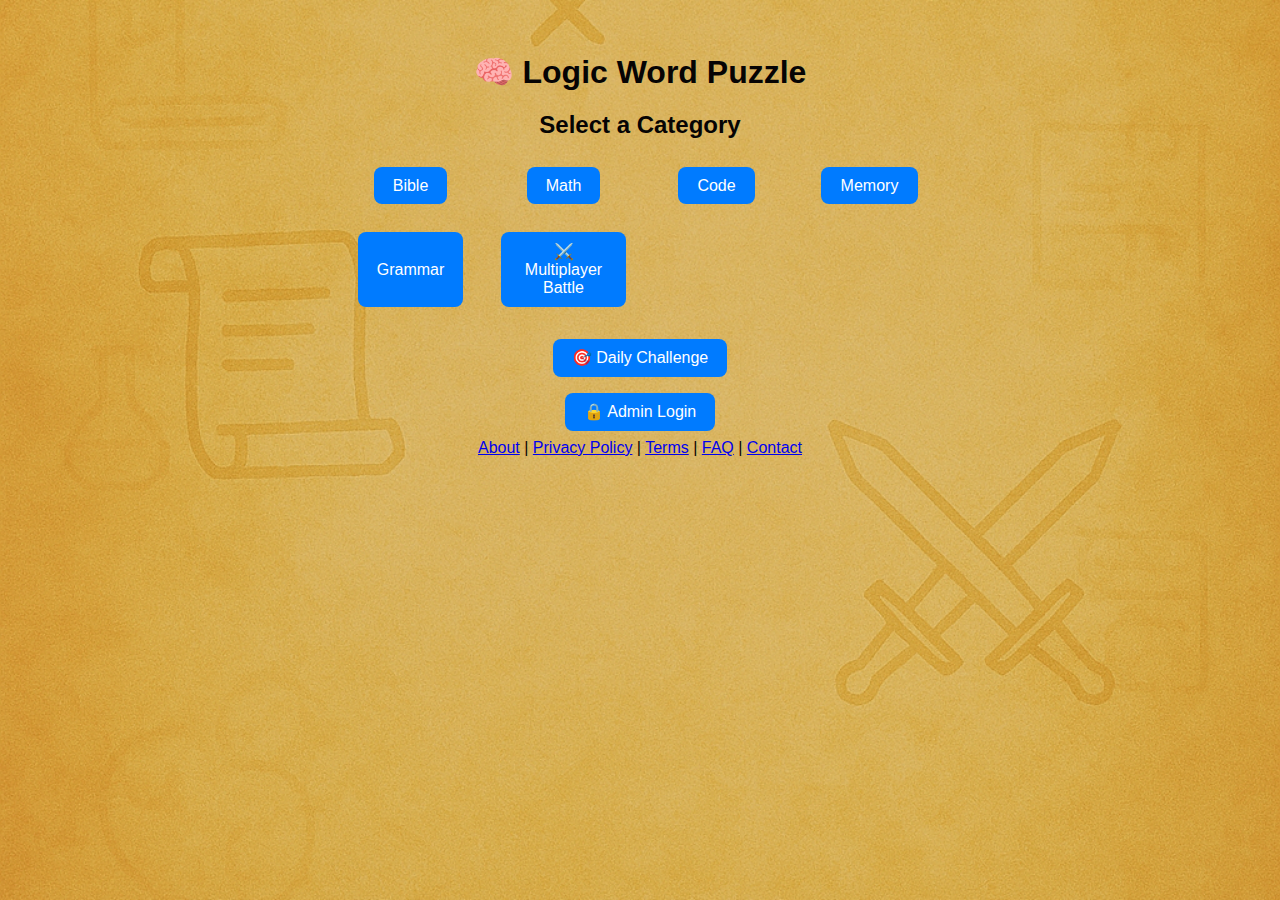
<file: index.html>
<!DOCTYPE html>
<html lang="en">
<head>
  <meta charset="UTF-8" />
  <meta name="viewport" content="width=device-width, initial-scale=1.0" />
  <title>Logic Word Puzzle</title>
  <link rel="stylesheet" href="style.css" />
  <link rel="icon" href="img/Br1.jpg">
</head>
<body>
  <div class="container">
    <h1>🧠 Logic Word Puzzle</h1>
    <div id="level-screen">
      <h2>Select a Category</h2>
      <div id="category-buttons">
        <button class="category-btn" data-category="bible">Bible</button>
        <button class="category-btn" data-category="math">Math</button>
        <button class="category-btn" data-category="code">Code</button>
        <button class="category-btn" data-category="memory">Memory</button>
        <button class="category-btn" data-category="grammar">Grammar</button>
        <button onclick="startMultiplayerMode()">⚔️ Multiplayer Battle</button>
      </div>

      <!-- 🎯 Add Daily Challenge Button here -->
<div style="margin-top: 15px;">
  <button onclick="startDailyChallenge()">🎯 Daily Challenge</button>
</div>

      <!-- Popup modal for level selection -->
      <div id="level-popup" class="modal hidden">
        <div class="modal-content">
          <h3>Select Level</h3>
          <div id="level-buttons" class="level-options">
            <button class="level-btn" data-level="beginner">Beginner</button>
            <button class="level-btn" data-level="easy">Easy</button>
            <button class="level-btn" data-level="medium">Medium</button>
            <button class="level-btn" data-level="hard">Hard</button>
            <button class="level-btn" data-level="expert">Expert</button>
          </div>
          <button id="cancel-btn">Cancel</button>
        </div>
      </div>
    </div>

   <!-- Admin Login Button -->
<button onclick="openAdminPopup()" aria-label="Admin Login" title="Admin Login">
  <span aria-hidden="true">🔒</span> Admin Login
</button>

<!-- Admin Panel Modal -->
<div id="admin-popup" class="modal hidden" role="dialog" aria-modal="true" aria-labelledby="admin-panel-title">
  <div class="modal-content">
    <h3 id="admin-panel-title">Admin Panel – Add Word to Category/Level</h3>
    <label for="admin-category">Category:</label>
    <select id="admin-category">
      <option value="bible">Bible</option>
      <option value="math">Math</option>
      <option value="code">Code</option>
      <option value="memory">Memory</option>
      <option value="daily">Daily</option>
      <option value="grammar">Grammar</option>
    </select>
    <label for="admin-level">Level:</label>
    <select id="admin-level">
      <option value="beginner">Beginner</option>
      <option value="easy">Easy</option>
      <option value="medium">Medium</option>
      <option value="hard">Hard</option>
      <option value="expert">Expert</option>
    </select>
    <input type="text" id="admin-word" placeholder="Enter new word" aria-label="Enter new word" />
    <button id="admin-add-btn">Add Word</button>
    <button id="admin-logout-btn">Logout</button>
    <button id="admin-close-btn">Close</button>
    <p id="admin-feedback" aria-live="polite"></p>
  </div>
</div>
    <div id="game-screen" class="hidden">
      <div class="status">
        <span id="score">Score: 0</span>
        <span id="timer">Time: 30</span>
        <span id="coins">Coins: 0</span>
        <span id="high-score">High Score: 0</span>
      </div>
<div class="puzzle-box">
  <h3 id="level-name"></h3>
  <div id="progress" style="margin-bottom: 10px;">Word 1 of 10</div>
  <h2 id="scrambled-word">_ _ _</h2>

  <input type="text" id="user-input" placeholder="Your guess..." />
  
  <div id="hint" style="color: #555; margin: 5px 0;"></div>
  <p id="feedback"></p>

  <div style="margin-top: 10px;">
    <button id="submit-btn">Submit</button>
    <button id="hint-btn">Hint</button>
    <button id="skip-btn">Skip</button>
    <button id="next-btn" class="hidden">Next Word</button>
  </div>
</div>
  </div>
  
    <div id="result-screen" class="hidden">
      <h2>Game Over!</h2>
      <p id="final-score"></p>
      <button onclick="restartGame()">Play Again</button>
    </div>

    <div id="leaderboard-screen" class="hidden">
  <h2>🏆 Leaderboard</h2>
  <ul id="leaderboard-list"></ul>
  <button onclick="restartGame()">Back to Menu</button>
</div>

  <footer>
    <a href="about.html">About</a> |
    <a href="privacy.html">Privacy Policy</a> |
    <a href="terms.html">Terms</a> |
    <a href="faq.html">FAQ</a> |
    <a href="contact.html">Contact</a>
  </footer>

  <script src="script.js"></script>
</body>
</html>
</file>
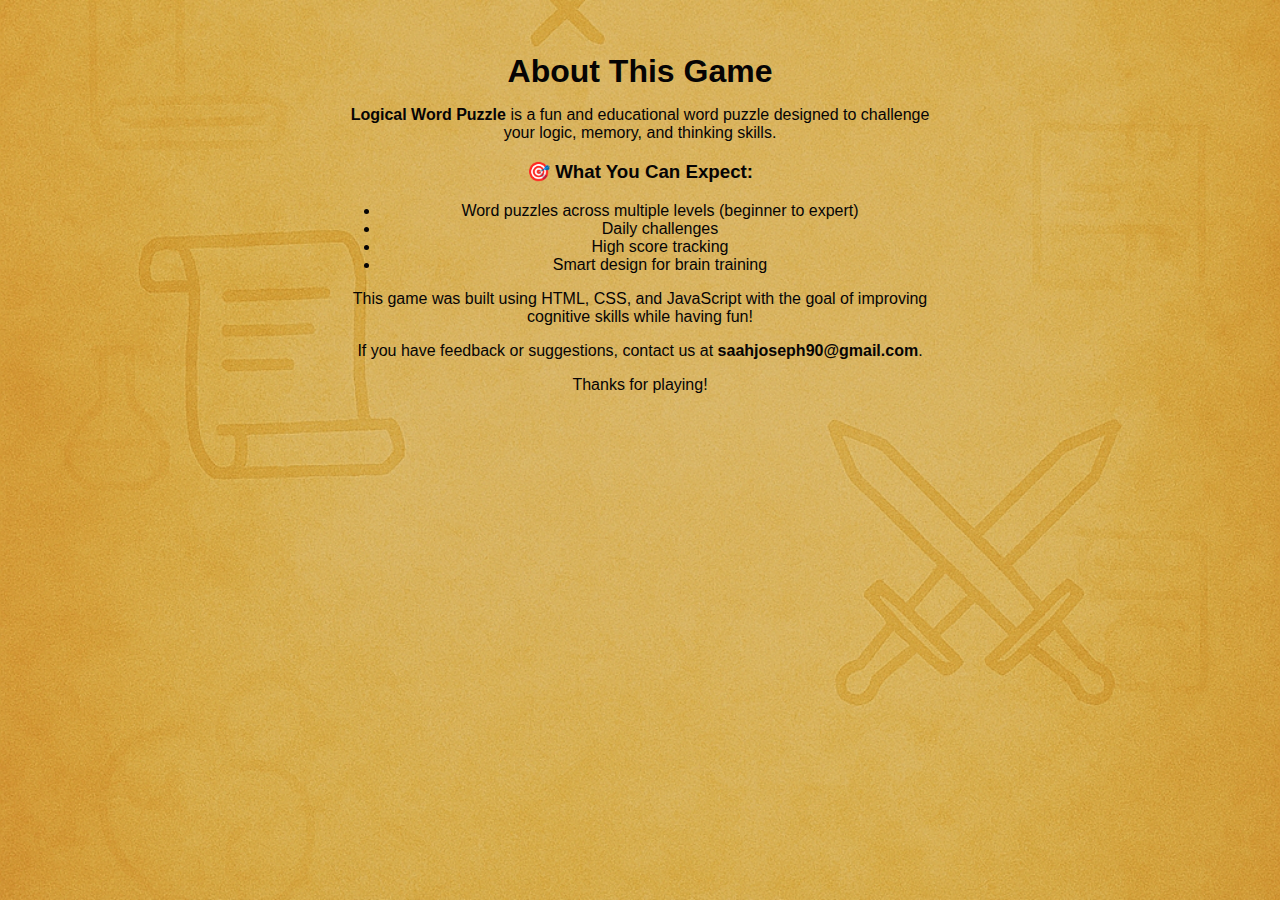
<file: about.html>
<!DOCTYPE html>
<html lang="en">
<head>
  <meta charset="UTF-8">
  <title>About This Game</title>
  <link rel="icon" href="Img/Br1.jpg">
  <link rel="stylesheet" href="style.css" />
</head>
<body>
  <div class="container">
    <h1>About This Game</h1>
    <p><strong>Logical Word Puzzle</strong> is a fun and educational word puzzle designed to challenge your logic, memory, and thinking skills.</p>

    <h3>🎯 What You Can Expect:</h3>
    <ul>
      <li>Word puzzles across multiple levels (beginner to expert)</li>
      <li>Daily challenges</li>
      <li>High score tracking</li>
      <li>Smart design for brain training</li>
    </ul>

    <p>This game was built using HTML, CSS, and JavaScript with the goal of improving cognitive skills while having fun!</p>

    <p>If you have feedback or suggestions, contact us at <strong>saahjoseph90@gmail.com</strong>.</p>

    <p>Thanks for playing!</p>
  </div>
</body>
</html>
</file>
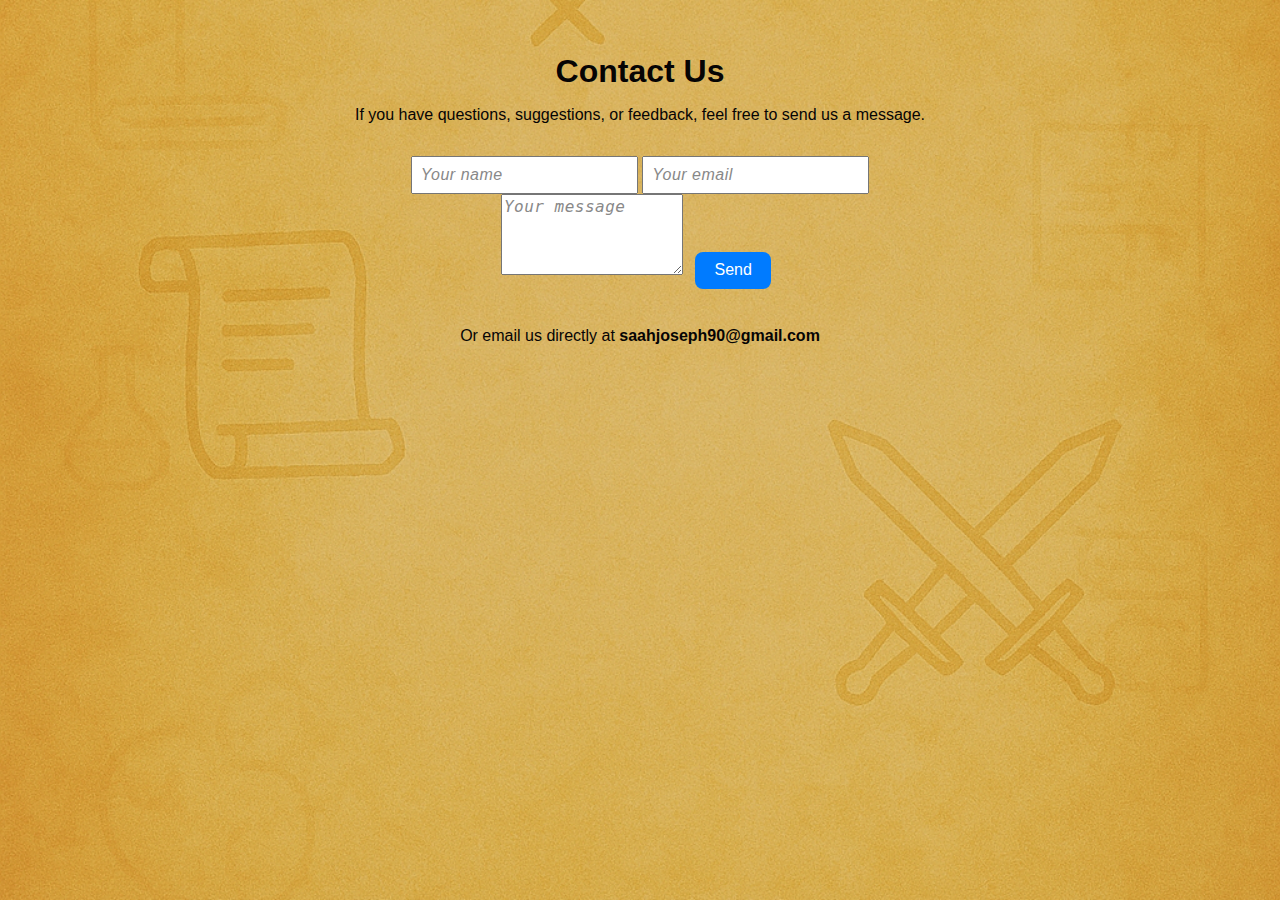
<file: contact.html>
<!DOCTYPE html>
<html lang="en">
<head>
  <meta charset="UTF-8">
  <title>Contact Us</title>
  <link rel="icon" href="img/Br1.jpg">
  <link rel="stylesheet" href="style.css" />
</head>
<body>
  <div class="container">
    <h1>Contact Us</h1>
    <p>If you have questions, suggestions, or feedback, feel free to send us a message.</p>
    <form id="contact-form" method="POST">
      <input type="text" name="name" placeholder="Your name" required>
      <input type="email" name="email" placeholder="Your email" required>
      <textarea name="message" placeholder="Your message" rows="5" required></textarea>
      <button type="submit">Send</button>
      <p id="form-status"></p>
    </form>
    <p style="margin-top: 30px;">Or email us directly at <strong>saahjoseph90@gmail.com</strong></p>
  </div>
</body>
</html>
</file>
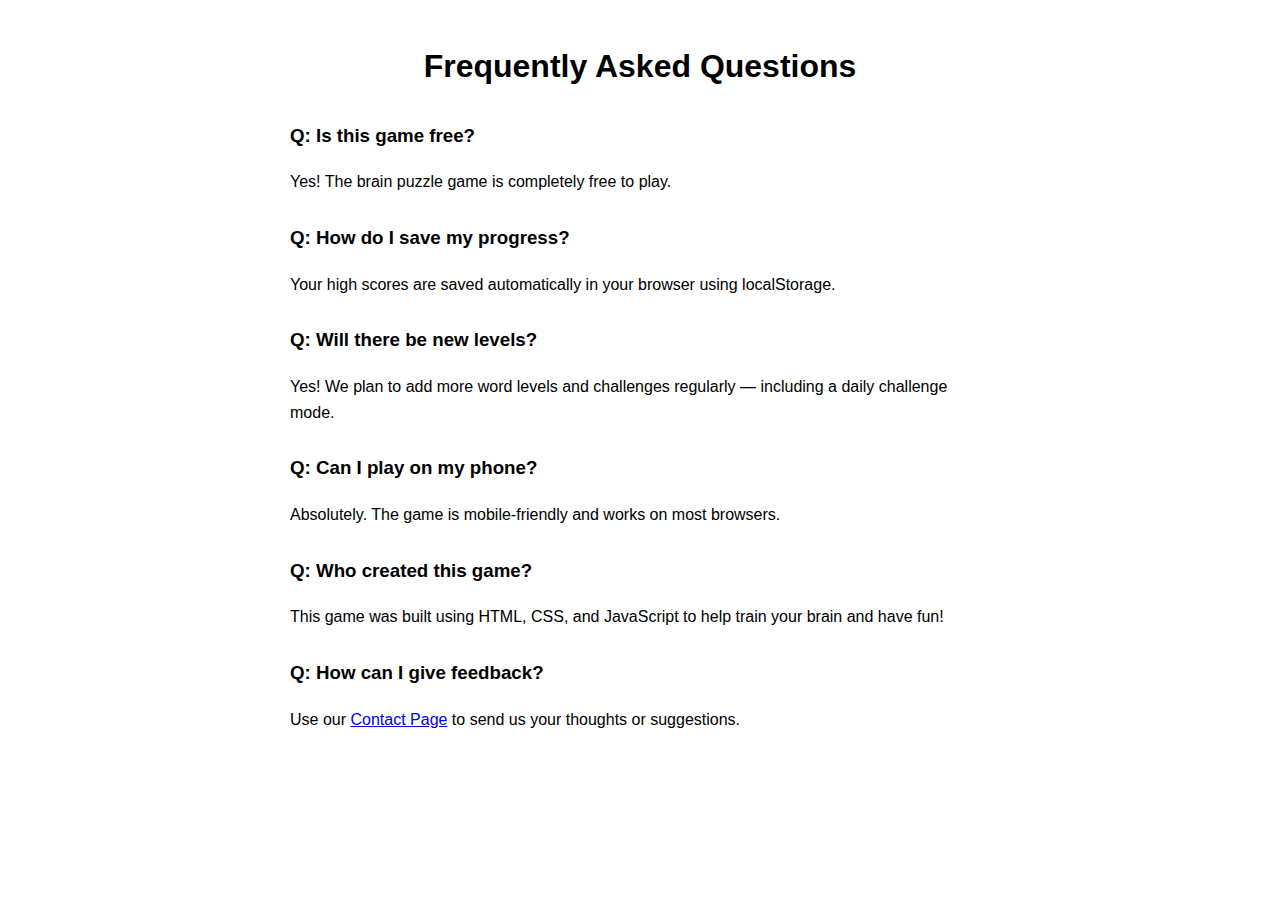
<file: faq.html>
<!DOCTYPE html>
<html lang="en">
<head>
  <meta charset="UTF-8" />
  <title>FAQ - Brain Puzzle Game</title>
  <style>
    body {
      font-family: sans-serif;
      max-width: 700px;
      margin: auto;
      padding: 20px;
      line-height: 1.6;
    }
    h1 {
      text-align: center;
    }
    h3 {
      margin-top: 1.5em;
    }
  </style>
</head>
<body>
  <h1>Frequently Asked Questions</h1>

  <h3>Q: Is this game free?</h3>
  <p>Yes! The brain puzzle game is completely free to play.</p>

  <h3>Q: How do I save my progress?</h3>
  <p>Your high scores are saved automatically in your browser using localStorage.</p>

  <h3>Q: Will there be new levels?</h3>
  <p>Yes! We plan to add more word levels and challenges regularly — including a daily challenge mode.</p>

  <h3>Q: Can I play on my phone?</h3>
  <p>Absolutely. The game is mobile-friendly and works on most browsers.</p>

  <h3>Q: Who created this game?</h3>
  <p>This game was built using HTML, CSS, and JavaScript to help train your brain and have fun!</p>

  <h3>Q: How can I give feedback?</h3>
  <p>Use our <a href="contact.html">Contact Page</a> to send us your thoughts or suggestions.</p>

</body>
</html>
</file>
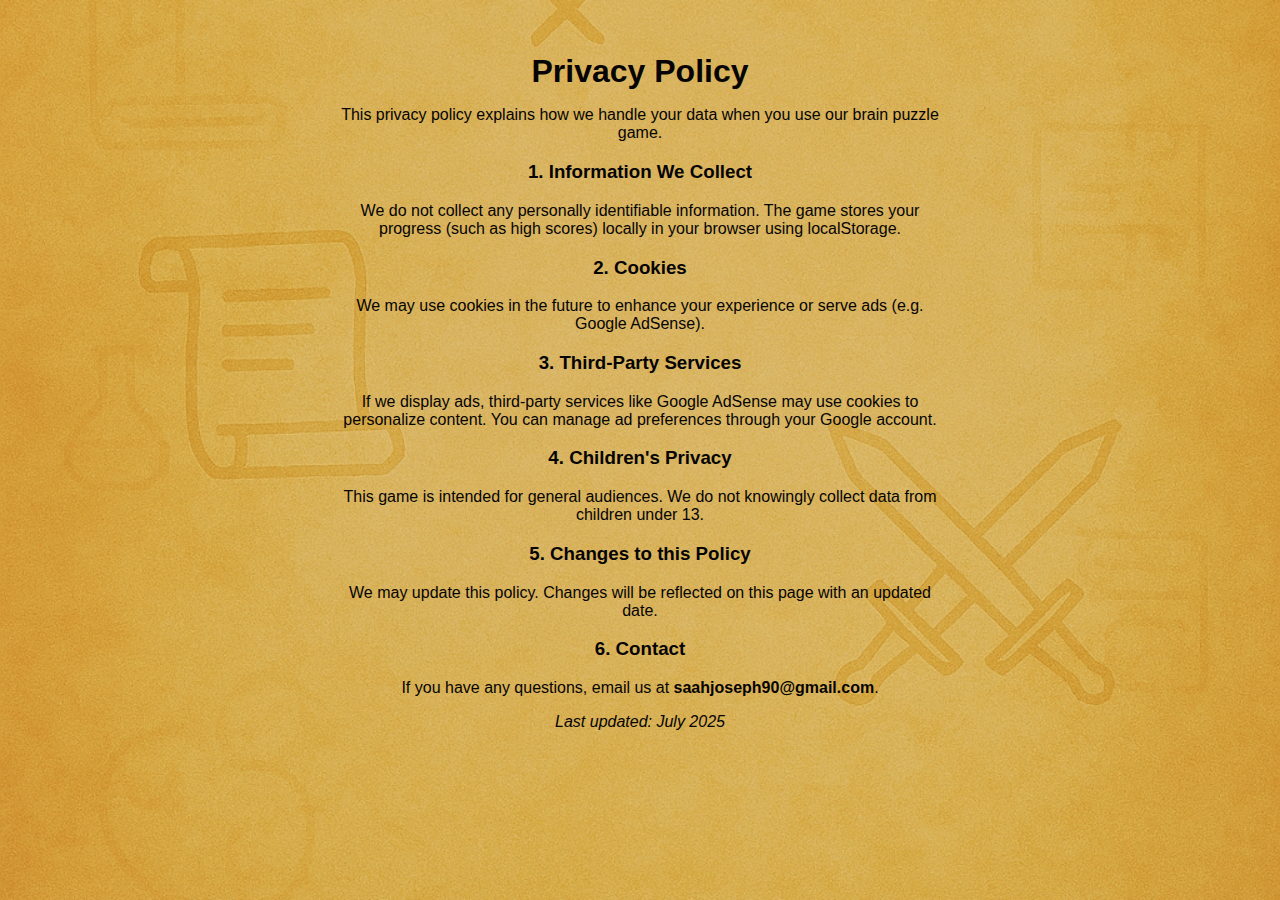
<file: privacy.html>
<!DOCTYPE html>
<html lang="en">
<head>
  <meta charset="UTF-8">
  <title>Privacy Policy</title>
  <link rel="icon" href="Img/Br1.jpg">
  <link rel="stylesheet" href="style.css" />
</head>
<body>
  <div class="container">
    <h1>Privacy Policy</h1>
    <p>This privacy policy explains how we handle your data when you use our brain puzzle game.</p>

    <h3>1. Information We Collect</h3>
    <p>We do not collect any personally identifiable information. The game stores your progress (such as high scores) locally in your browser using localStorage.</p>

    <h3>2. Cookies</h3>
    <p>We may use cookies in the future to enhance your experience or serve ads (e.g. Google AdSense).</p>

    <h3>3. Third-Party Services</h3>
    <p>If we display ads, third-party services like Google AdSense may use cookies to personalize content. You can manage ad preferences through your Google account.</p>

    <h3>4. Children's Privacy</h3>
    <p>This game is intended for general audiences. We do not knowingly collect data from children under 13.</p>

    <h3>5. Changes to this Policy</h3>
    <p>We may update this policy. Changes will be reflected on this page with an updated date.</p>

    <h3>6. Contact</h3>
    <p>If you have any questions, email us at <strong>saahjoseph90@gmail.com</strong>.</p>

    <p><em>Last updated: July 2025</em></p>
  </div>
</body>
</html>
</file>
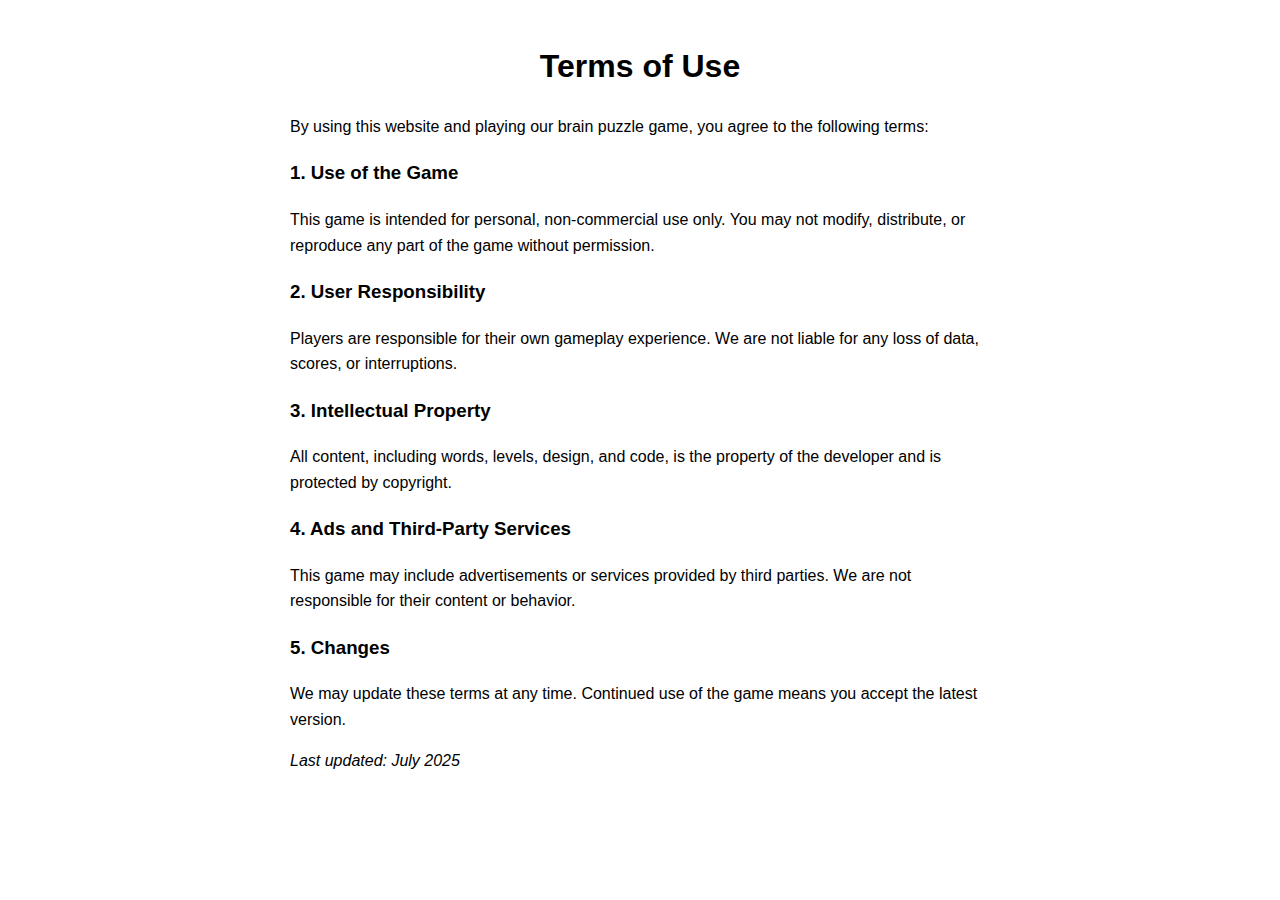
<file: terms.html>
<!DOCTYPE html>
<html lang="en">
<head>
  <meta charset="UTF-8" />
  <title>Terms of Use</title>
  <link rel="icon" href="img/Br1.jpg">
  <style>
    body {
      font-family: sans-serif;
      max-width: 700px;
      margin: auto;
      padding: 20px;
      line-height: 1.6;
    }
    h1 {
      text-align: center;
    }
  </style>
</head>
<body>
  <h1>Terms of Use</h1>
  <p>By using this website and playing our brain puzzle game, you agree to the following terms:</p>

  <h3>1. Use of the Game</h3>
  <p>This game is intended for personal, non-commercial use only. You may not modify, distribute, or reproduce any part of the game without permission.</p>

  <h3>2. User Responsibility</h3>
  <p>Players are responsible for their own gameplay experience. We are not liable for any loss of data, scores, or interruptions.</p>

  <h3>3. Intellectual Property</h3>
  <p>All content, including words, levels, design, and code, is the property of the developer and is protected by copyright.</p>

  <h3>4. Ads and Third-Party Services</h3>
  <p>This game may include advertisements or services provided by third parties. We are not responsible for their content or behavior.</p>

  <h3>5. Changes</h3>
  <p>We may update these terms at any time. Continued use of the game means you accept the latest version.</p>

  <p><em>Last updated: July 2025</em></p>
</body>
</html>
</file>
<file: style.css>
body {
  font-family: 'Segoe UI', sans-serif;
  background: url('Img/puzzle-bg.png') repeat center center fixed;
  background-size: cover;
  margin: 0;
  padding: 0;
  text-align: center;
  color: hsl(0, 20%, 2%);
}

.container {
  max-width: 600px;
  margin: auto;
  padding: 2rem;
}

h1 {
  font-size: 2rem;
  margin-bottom: 1rem;
}

button {
  padding: 0.6rem 1.2rem;
  margin: 0.5rem;
  border: none;
  background: #007bff;
  color: white;
  border-radius: 8px;
  cursor: pointer;
}

button:hover {
  background: #0056b3;
}

input {
  padding: 0.5rem;
  font-size: 1rem;
  margin-top: 1rem;
}

/* Placeholder styling for contact form */
input::placeholder,
textarea::placeholder {
  color: #888;
  font-style: italic;
  font-size: 1rem;
  opacity: 1;
  letter-spacing: 0.5px;
}

input:focus::placeholder,
textarea:focus::placeholder {
  color: #bbb;
  opacity: 0.7;
}

.hidden {
  display: none;
}

.status {
  display: flex;
  justify-content: space-between;
  margin: 1rem 0;
  font-weight: bold;
}

.puzzle-box {
  background: white;
  padding: 2rem;
  border-radius: 12px;
  box-shadow: 0 2px 10px rgba(0,0,0,0.1);
}
.modal {
  position: fixed;
  top: 0;
  left: 0;
  width: 100%;
  height: 100%;
  background: rgba(0,0,0,0.5);
  display: flex;
  justify-content: center;
  align-items: center;
  z-index: 999;
}

.modal-content {
  background: #fff;
  padding: 20px;
  border-radius: 10px;
  width: 90%;
  max-width: 400px;
  text-align: center;
}

.hidden {
  display: none;
}
#form-status {
  margin-top: 10px;
  font-weight: bold;
  color: green;
}

/* --- Grid layout for category and level buttons --- */
#category-buttons, #level-buttons.level-options {
  display: grid;
  grid-template-columns: repeat(auto-fit, minmax(120px, 1fr));
  gap: 0.75rem;
  justify-items: center;
  margin-bottom: 1rem;
}

/* --- Responsive adjustments --- */
@media (max-width: 600px) {
  .container {
    padding: 0.5rem;
  }
  h1 {
    font-size: 1.2rem;
  }
  button {
    font-size: 1rem;
    padding: 0.5rem 0.7rem;
  }
  .modal-content {
    padding: 10px;
    max-width: 98vw;
  }
  .puzzle-box {
    padding: 1rem;
  }
  #category-buttons, #level-buttons.level-options {
    grid-template-columns: repeat(auto-fit, minmax(90px, 1fr));
    gap: 0.5rem;
  }
}

/* --- Accessibility improvements --- */
button, input, select {
  font-size: 1rem;
}
button:focus, input:focus, select:focus {
  outline: 2px solid #0056b3;
  outline-offset: 2px;
}

/* --- Visually hidden class for screen readers --- */
.visually-hidden {
  position: absolute;
  width: 1px;
  height: 1px;
  padding: 0;
  margin: -1px;
  overflow: hidden;
  clip: rect(0,0,0,0);
  border: 0;
}

/* --- Mute button styling --- */
#mute-btn {
  background: rgba(255,255,255,0.85);
  border: none;
  border-radius: 50%;
  font-size: 1.5rem;
  width: 44px;
  height: 44px;
  cursor: pointer;
  box-shadow: 0 2px 8px rgba(0,0,0,0.12);
  transition: background 0.2s;
}
#mute-btn:hover {
  background: #ffe066;
}
</file>
